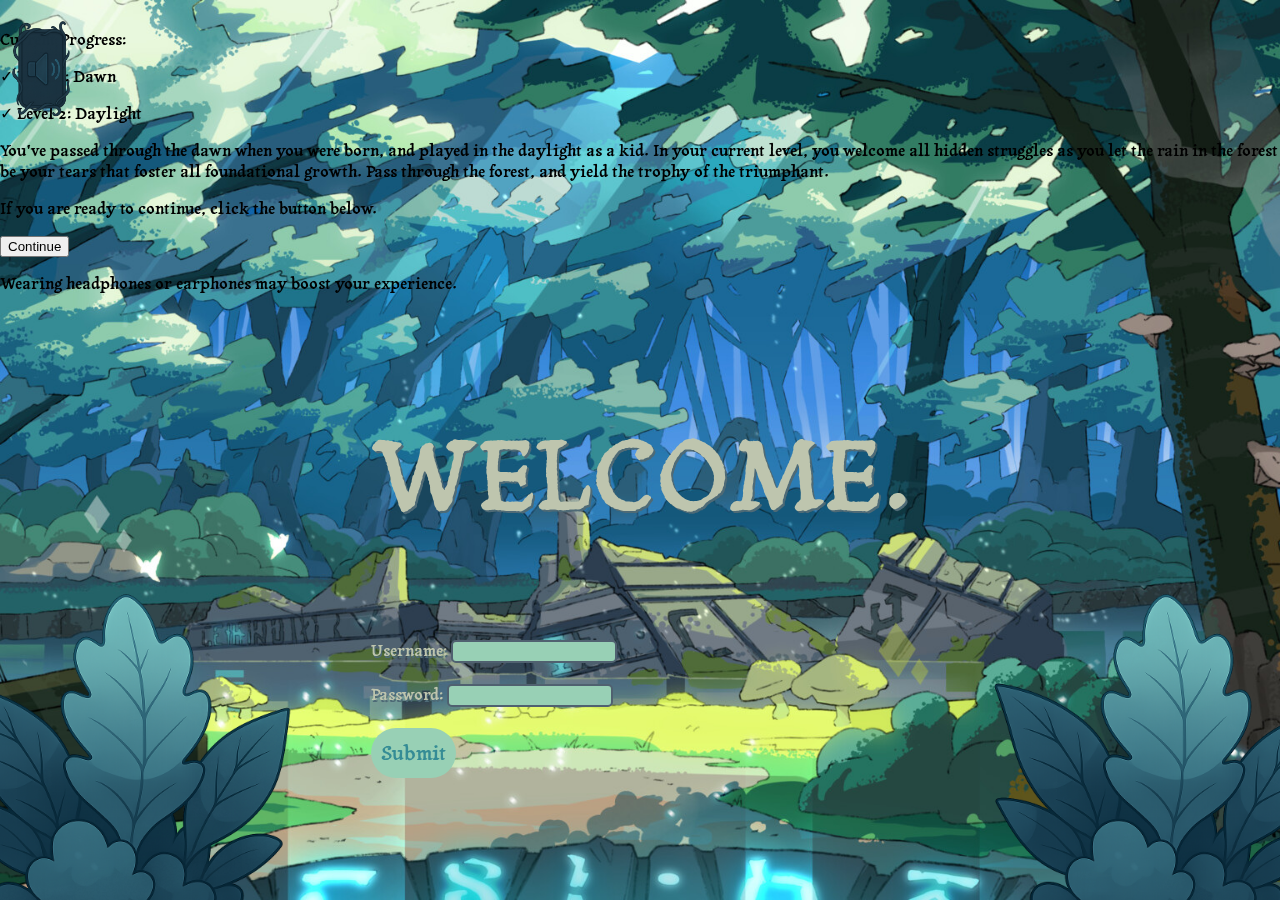
<file: index.html>
<!DOCTYPE html>
<html>
    <head>
        <meta name="viewport" content="width=device-width, initial-scale=1.0, user-scalable=no">
        <link rel="preconnect" href="https://fonts.googleapis.com">
        <link rel="preconnect" href="https://fonts.gstatic.com" crossorigin>
        <link href="https://fonts.googleapis.com/css2?family=Tagesschrift&display=swap" rel="stylesheet">
        <title>Concealing Forest</title>
        <link rel="stylesheet" href="styles.css">
        <link rel="icon" type="image/png" href="Assets/forest_icon.jpg">
    </head>
    <body>
        <div id="start_page" class="start-text">
            Current Progress: 
            <p>&check;  Level 1: Dawn</p>
            <p>&check;  Level 2: Daylight</p>
            <p id="intro_text">
                You've passed through the dawn when you were born, and played in the daylight
                as a kid. In your current level, you welcome all hidden struggles as you
                let the rain in the forest be your tears that foster all foundational growth.
                Pass through the forest, and yield the trophy of the triumphant.
            </p>
            <p id="continue-text">If you are ready to continue, click the button below.</p>
            <button id="start_button">Continue</button>
            <p id="musicInfo">Wearing headphones or earphones may boost your experience.</p>
        </div>

        <div class="scrollable-container" id="login_page">
            <img src="Assets/sound_on.png" id="soundOn">

            <audio id="music_1" autoplay loop>
                <source src="Assets\Waltzing in the Rain.mp3">
            </audio>

            <audio id="click_sfx">
                <source src="Assets/click_sfx.mp3">
            </audio>

            <p id="intro">WELCOME.</p>
            
            <form id="userForm" onsubmit="return formValidation()">
                <label style="color: #bec5ae ; text-shadow: 1px 1.5px #4e6a76;"> Username: <input type="text" id="username"></label><br><br>
                <label style="color: #bec5ae; text-shadow: 1px 1.5px #4e6a76;">Password: <input type="password" id="password"></label>
                <br><br>
                <input type="submit" id="submit">
            </form>

            <p id="userError"></p>
            <p id="passError"></p>
            <p id="hint"></p>

            <img src="Assets/leaves_2.png" class="shrub left">
            <img src="Assets/leaves_2.png" class="shrub right">
        </div>
        
    </body>
    <script src="script.js"></script>
</html>
</file>
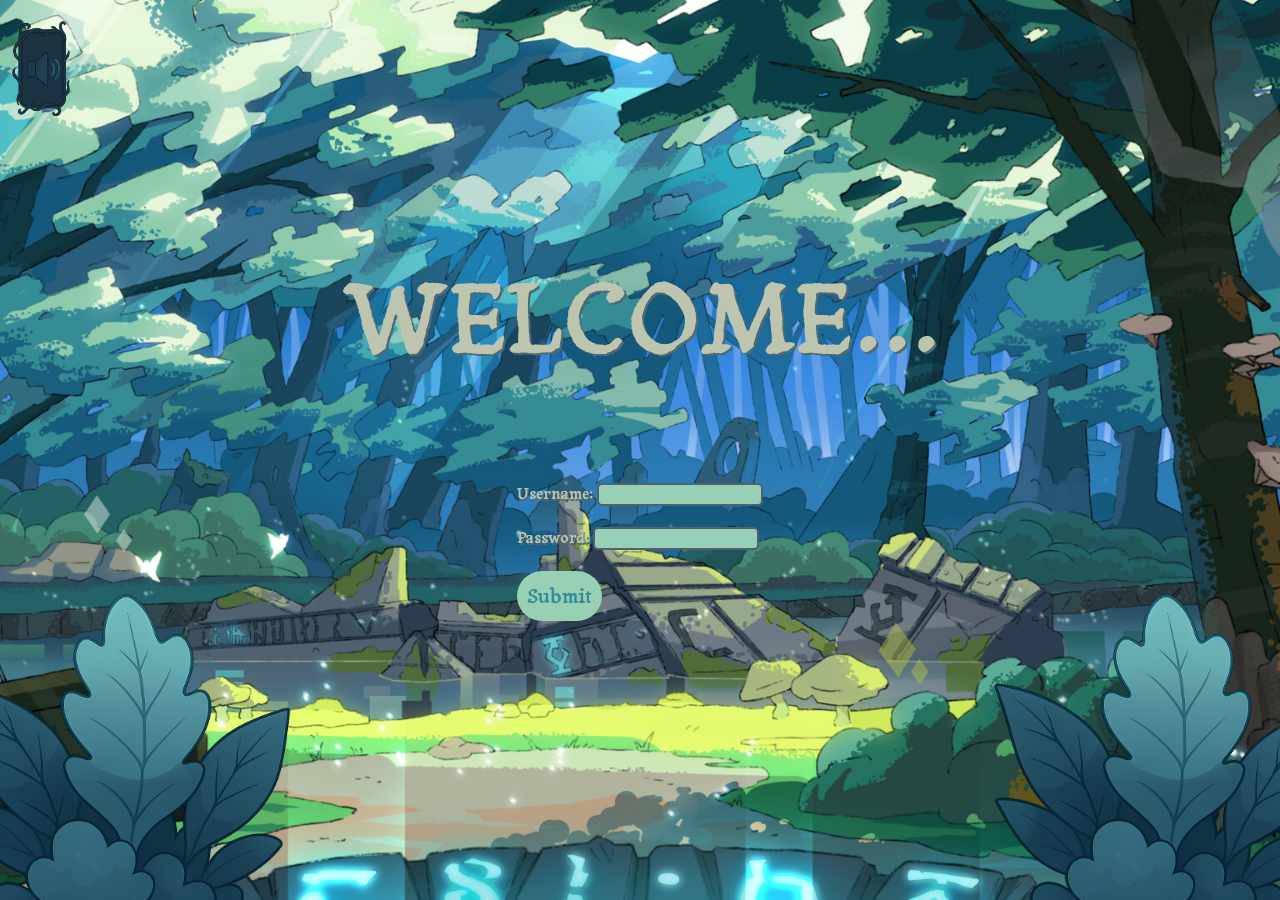
<file: Test1/page_1/index.html>
<!DOCTYPE html>
<html>
    <head>
        <link rel="preconnect" href="https://fonts.googleapis.com">
        <link rel="preconnect" href="https://fonts.gstatic.com" crossorigin>
        <link href="https://fonts.googleapis.com/css2?family=Roboto:ital,wght@0,100..900;1,100..900&display=swap" rel="stylesheet">
       <link rel="preconnect" href="https://fonts.googleapis.com">
        <link rel="preconnect" href="https://fonts.gstatic.com" crossorigin>
        <link href="https://fonts.googleapis.com/css2?family=Tagesschrift&display=swap" rel="stylesheet">
        <title>Login Page</title>
        <link rel="stylesheet" href="styles.css">
    </head>
    <body>
        <img src="Embeds/sound_on.png" id="soundOn">
        <audio id="music_1" autoplay loop>
            <source src="Embeds\Waltzing in the Rain.mp3">
        </audio>
        <p id="intro">WELCOME...</p>
        
        <form id="userForm" onsubmit="return formValidation()">
            <label style="color: #bec5ae ; text-shadow: 1px 1.5px #4e6a76;"> Username: <input type="text" id="username"></label><br><br>
            <label style="color: #bec5ae; text-shadow: 1px 1.5px #4e6a76;">Password: <input type="password" id="password"></label>
            <br><br>
            <input type="submit" id="submit">
            
        </form>

        <p id="userError"></p>
        <p id="passError"></p>
        <p id="hint"></p>

        <img src="Embeds/leaves_2.png" class="shrub left">
        <img src="Embeds/leaves_2.png" class="shrub right">
        
        
    </body>
    <script src="script.js"></script>
</html>
</file>
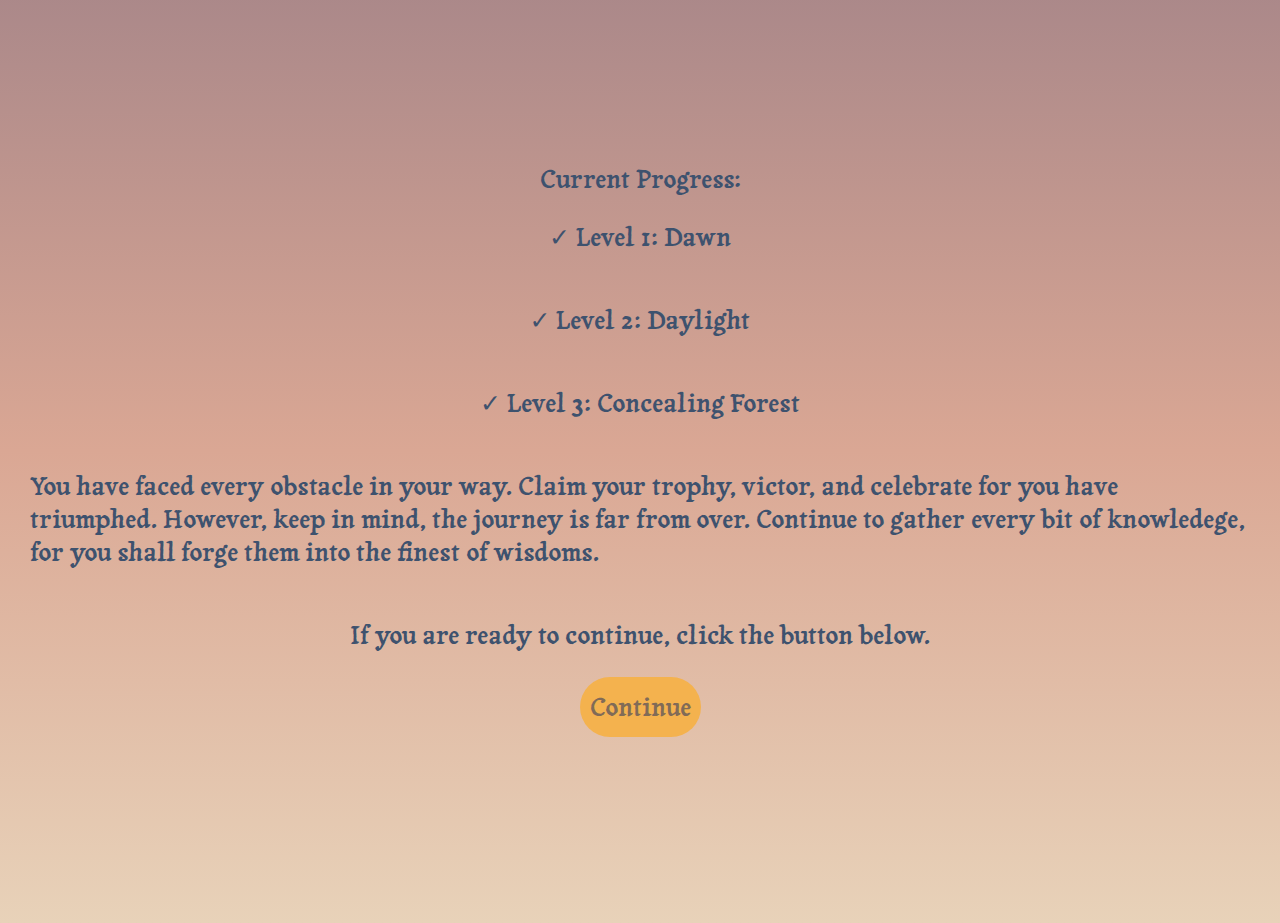
<file: page_2/triumph.html>
<!DOCTYPE html>
<html>
    <head>
         <meta name="viewport" content="width=device-width, initial-scale=1.0, user-scalable=no">
        <link rel="preconnect" href="https://fonts.googleapis.com">
        <link rel="preconnect" href="https://fonts.gstatic.com" crossorigin>
        <link href="https://fonts.googleapis.com/css2?family=Tagesschrift&display=swap" rel="stylesheet">
        <title>Hall of the Triumphant</title>
        <link rel="stylesheet" href="triumph.css">
    </head>
    <body>
        <div id="startPageTriumph" class="startTextTriumph">
            Current Progress: 
            <p>&check;  Level 1: Dawn</p>
            <p>&check;  Level 2: Daylight</p>
            <p>&check;  Level 3: Concealing Forest</p>
            <p id="triumphStart">
                You have faced every obstacle in your way. Claim your trophy, victor,
                and celebrate for you have triumphed. However, keep in mind, the journey
                is far from over. Continue to gather every bit of knowledege,
                for you shall forge them into the finest of wisdoms.
            </p>
            <p id="triumphContinue">If you are ready to continue, click the button below.</p>
            <button id="continue_button">Continue</button>
        </div>

        <div class="mainContent" id="mainContent">
            <img src="Assets_Triumph/sound_on.png" id="soundOn">
            <audio id="music_2" autoplay loop> <source src="Assets_Triumph/Somersault.mp3"> </audio>
            <audio id="click_sfx"> <source src="Assets_Triumph/click_sfx.mp3"> </audio>
            <p id="textIntro">CLAIM THE TROPHY.</p>
            <button id="inside_button">Go Inside</button>
        </div>
    
        <div class="mirror" id="mirror">
            <div class="dialogues" id="dialogues">
                <p id="mirrorDialogue">...</p>
            </div>

            <div class="bottom-section">
                <p id="hint">tniH</p>
                <label id="answerLabel" for="answer">Answer:</label>
                <select id="answer">
                    <option value="yes">Yes</option>
                    <option value="no">No</option>
                </select>
            </div>
        </div>
    </body>
    <script src="triumph.js"></script>
</html>
</file>
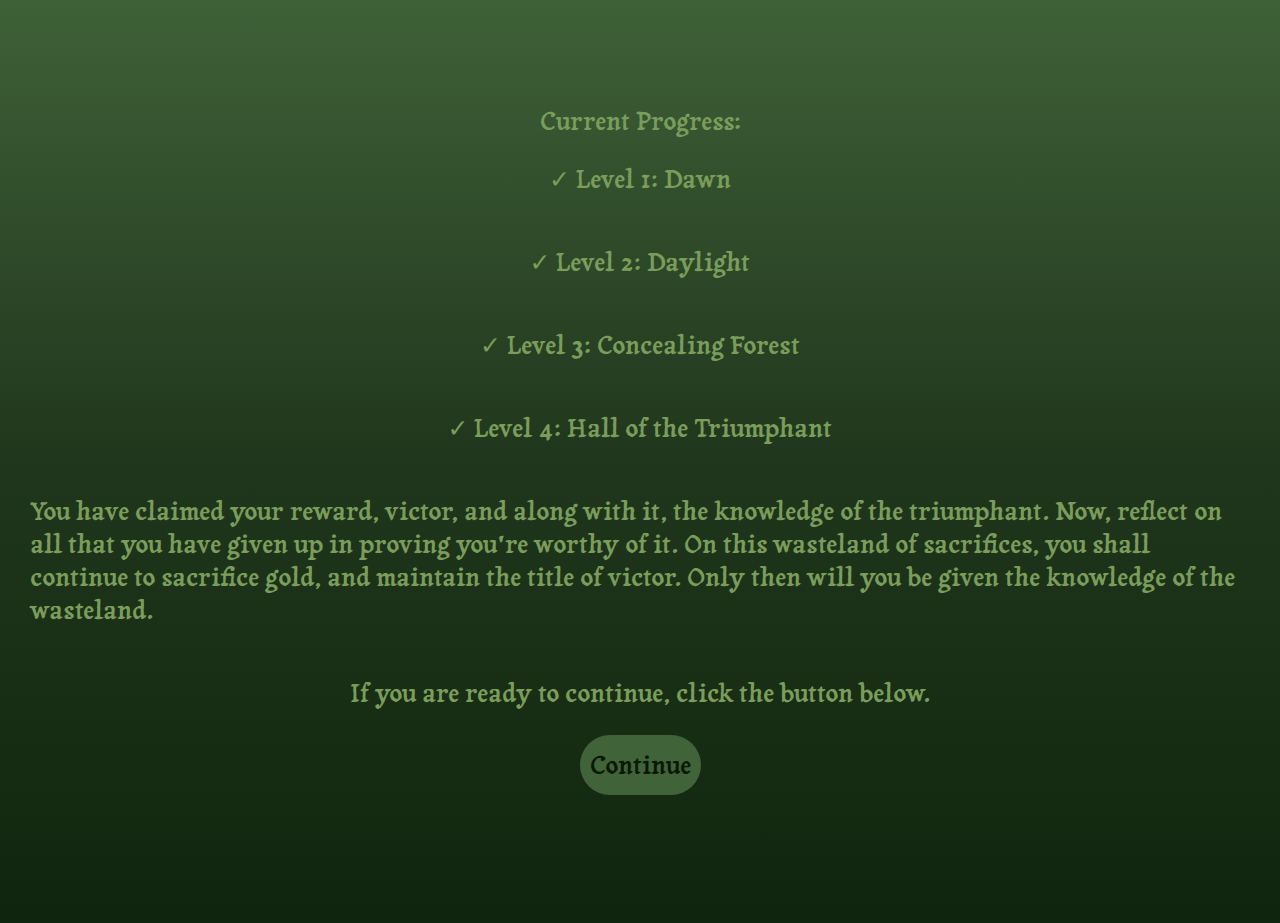
<file: page_3/wasteland.html>
<!DOCTYPE html>
<html>
    <head>
         <meta name="viewport" content="width=device-width, initial-scale=1.0, user-scalable=no">
        <link rel="preconnect" href="https://fonts.googleapis.com">
        <link rel="preconnect" href="https://fonts.gstatic.com" crossorigin>
        <link href="https://fonts.googleapis.com/css2?family=Tagesschrift&display=swap" rel="stylesheet">
        <title>Wasteland of Golden Sacrifices</title>
        <link rel="stylesheet" href="wasteland.css">
    </head>
    <body>
        <div id="startPageWasteland" class="startTextWasteland">
            Current Progress: 
            <p>&check;  Level 1: Dawn</p>
            <p>&check;  Level 2: Daylight</p>
            <p>&check;  Level 3: Concealing Forest</p>  
            <p>&check;  Level 4: Hall of the Triumphant</p>
            <p id="wastelandStart">
                You have claimed your reward, victor, and along with it, the knowledge of the triumphant.
                Now, reflect on all that you have given up in proving you're worthy of it.
                On this wasteland of sacrifices, you shall continue to sacrifice gold, and maintain the title of victor.
                Only then will you be given the knowledge of the wasteland. 
            </p>
            <p id="wastelandContinue">If you are ready to continue, click the button below.</p>
            <button id="continue_button">Continue</button>
        </div>

        <div class="mainContent" id="mainContent">
            <img src="Assets_Wasteland/sound_on.png" id="soundOn">
            <audio id="music" autoplay loop> <source src="Assets_Wasteland/Wasteland_OST.mp3"> </audio>
            <audio id="click_sfx"> <source src="Assets_Wasteland/click_sfx.mp3"> </audio>
            <p id="textIntro">NAVIGATE THE WASTES.</p>
            <button id="inside_button">Proceed</button>
            
        </div>
        
        
        <div class="firstPart" id="firstPart">
            <p id="hint"></p>
            <img id="krill1" src="Assets_Wasteland/krill1.png">
            <div class="firstPartDialogueBox" id="firstPartDialogueBox">
                <p id="firstPartDialogue">...</p>
                <div class="replies-section" style="display:none;">
                    <span id="rep1"></span>
                    <span id="rep2"></span>
                </div>
            </div>
        </div>  

        <div class="secondPart" id="secondPart">
            <p id="hint"></p>
            <img id="krill2" src="Assets_Wasteland/krill1.png">
            <div class="secondPartDialogueBox" id="secondPartDialogueBox">
                <p id="secondPartDialogue">...</p>
                <div class="replies-section2" style="display:none;">
                    <span id="secondrep1"></span>
                    <span id="secondrep2"></span>
                </div>
            </div>
        </div>  
        
        
        
        <div class="blackscreen" id="blackscreen">
            <p id="textBlackscreen"></p>
        </div>

        <div class="wastelandTemple">
            <p id="templeText">YOU HAVE REACHED THE TEMPLE OF THE WASTELAND</p>
            <button id="templeButton">Meditate</button>
        </div>
        <script src="wasteland.js"></script>
    </body>
</html>
</file>
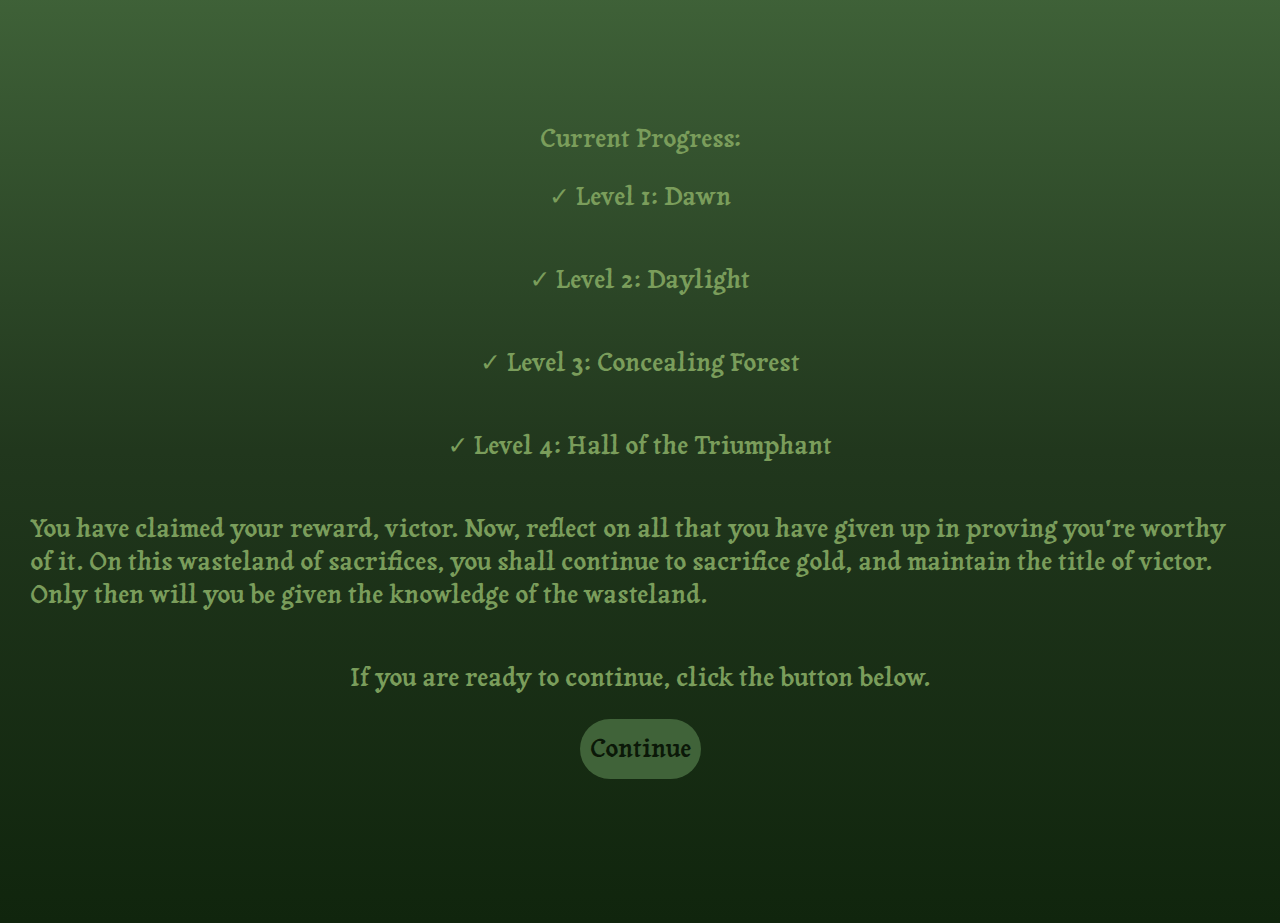
<file: page_2/page_3/wasteland.html>
<!DOCTYPE html>
<html>
    <head>
         <meta name="viewport" content="width=device-width, initial-scale=1.0, user-scalable=no">
        <link rel="preconnect" href="https://fonts.googleapis.com">
        <link rel="preconnect" href="https://fonts.gstatic.com" crossorigin>
        <link href="https://fonts.googleapis.com/css2?family=Tagesschrift&display=swap" rel="stylesheet">
        <title>Wasteland of Golden Sacrifices</title>
        <link rel="stylesheet" href="wasteland.css">
    </head>
    <body>
        <div id="startPageWasteland" class="startTextWasteland">
            Current Progress: 
            <p>&check;  Level 1: Dawn</p>
            <p>&check;  Level 2: Daylight</p>
            <p>&check;  Level 3: Concealing Forest</p>  
            <p>&check;  Level 4: Hall of the Triumphant</p>
            <p id="wastelandStart">
                You have claimed your reward, victor. Now, reflect on all that you have given up in proving you're worthy of it.
                On this wasteland of sacrifices, you shall continue to sacrifice gold, and maintain the title of victor.
                Only then will you be given the knowledge of the wasteland. 
            </p>
            <p id="wastelandContinue">If you are ready to continue, click the button below.</p>
            <button id="continue_button">Continue</button>
        </div>

        <div class="mainContent" id="mainContent">
            <img src="Assets_Wasteland/sound_on.png" id="soundOn">
            <audio id="music" autoplay loop> <source src="Assets_Wasteland/Wasteland_OST.mp3"> </audio>
            <audio id="click_sfx"> <source src="Assets_Wasteland/click_sfx.mp3"> </audio>
            <p id="textIntro">NAVIGATE THE WASTES.</p>
            <button id="inside_button">Proceed</button>
            
        </div>
        
        
        <div class="firstPart" id="firstPart">
            <p id="hint"></p>
            <img id="krill1" src="Assets_Wasteland/krill1.png">
            <div class="firstPartDialogueBox" id="firstPartDialogueBox">
                <p id="firstPartDialogue">...</p>
                <div class="replies-section" style="display:none;">
                    <span id="rep1"></span>
                    <span id="rep2"></span>
                </div>
            </div>
        </div>  

        <div class="secondPart" id="secondPart">
            <p id="hint"></p>
            <img id="krill2" src="Assets_Wasteland/krill1.png">
            <div class="secondPartDialogueBox" id="secondPartDialogueBox">
                <p id="secondPartDialogue">...</p>
                <div class="replies-section2" style="display:none;">
                    <span id="secondrep1"></span>
                    <span id="secondrep2"></span>
                </div>
            </div>
        </div>  
        
        
        
        <div class="blackscreen" id="blackscreen">
            <p id="textBlackscreen"></p>
        </div>
        <script src="wasteland.js"></script>
    </body>
    
</html>
</file>
<file: styles.css>
html, body {
    margin: 0;
    padding: 0;
}
body {
    animation:  float 3s ease-in-out infinite;
    font-family: "Tagesschrift", system-ui;
    overflow: hidden;
    display: flex;
    min-height: 100vh;
    flex-direction: column;
    justify-content: center;
    align-items: center;
    background-image: url("Embeds/magic_forest2.jpg");
    background-size: cover;
    background-position: center;;
}


#intro {
    font-size: 100px;
    text-shadow: 2px 2px #4e6a76;
    color: #bec5ae;
}

#userError {
    opacity: 0;
    display: block;
    transition: opacity 0.3s ease;
    color: rgb(136, 36, 36);
    padding: 3px;
    border: solid 2px #506170;
    border-radius: 5px 5px;
    background-color: #358b95
}

#passError {
    opacity: 0;
    display: block;
    transition: opacity 0.3s ease;
    color:rgb(136, 36, 36);
    padding: 3px;
    border: solid 2px #506170;
    border-radius: 5px 5px;
    background-color:#358b95;
}

#hint {
    opacity: 0;
    display: block;
    transition: opacity 0.2s ease;
    color: rgb(136, 36, 36);
    padding: 3px;
    border: solid 2px #506170;
    border-radius: 5px 5px;
    background-color:#358b95;
}

#submit {
    font-family: "Tagesschrift", system-ui;
    transition: 300ms ease;
    color: #358c95;
    height: 50px;
    font-size: 20px;
    text-align: center;
    padding: 10px 10px;
    border-radius: 40px 40px;
    border: none;
    background-color: #98d0b5;

}

#submit:hover, #username:hover, #password:hover{
    background-color: #2e777f;
    transition: 300ms ease;
}

#submit:hover{
    color: #98d0b5;
    scale: 1.3;
}

 #username, #password {
    font-family: "Tagesschrift", system-ui;
    color: #4e6a76;
    background-color: #98d0b5;
    /* border: none; */
    border: solid 2px #506170;
    border-radius: 5px 5px;
}

.shrub {
    
    position: fixed;
    width: auto;
    height:400px;
    z-index: -1;
}

.left {
    animation:  leavesLeft 6s ease-in-out infinite;
    bottom: -70px;
    left: -80px;
}

.right {
    animation:  leavesRight 6s ease-in-out infinite;
    bottom: -70px;
    right: -80px;
    
}

#soundOn{
    transition: 300ms ease;
    width: auto;
    height: 100px;
    position: fixed;
    top: 20px;
    left: 10px;
}



#soundOn:hover{
    transition: 300ms ease;
    filter: brightness(150%);
    scale: 1.2;
}

@keyframes float {
    0%, 100%{
        transform: translateY(0);
    }
    50%{
        transform: translateY(-4px);
    }
}


@keyframes leavesLeft {
    0%, 100% {
        transform: rotate(30deg);
    } 50%{
        transform: rotate(25deg);
    }
}

@keyframes leavesRight {
    0%, 100% {
        transform: scaleX(-1) rotate(30deg);
        
    } 50%{
        transform: scaleX(-1) rotate(25deg);
    }
}

@media (max-width: 767px) {
    #intro {
        font-size: 100px;
    }
    .shrub {
        width: auto;
        height: 250px;
    }
    /* #username, #password, #submit, #userError, #passError, #hint {
        s;
    } */
}
</file>
<file: Test1/page_1/styles.css>
html, body {
    margin: 0;
    padding: 0;
}
body {
    animation:  float 3s ease-in-out infinite;
    font-family: "Tagesschrift", system-ui;
    overflow: hidden;
    display: flex;
    min-height: 100vh;
    flex-direction: column;
    justify-content: center;
    align-items: center;
    background-image: url("Embeds/magic_forest2.jpg");
    background-size: cover;
    background-position: center;;
}


#intro {
    font-size: 100px;
    text-shadow: 2px 2px #4e6a76;
    color: #bec5ae;
}

#userError {
    opacity: 0;
    display: block;
    transition: opacity 0.3s ease;
    color: rgb(136, 36, 36);
    padding: 3px;
    border: solid 2px #506170;
    border-radius: 5px 5px;
    background-color: #358b95
}

#passError {
    opacity: 0;
    display: block;
    transition: opacity 0.3s ease;
    color:rgb(136, 36, 36);
    padding: 3px;
    border: solid 2px #506170;
    border-radius: 5px 5px;
    background-color:#358b95;
}

#hint {
    opacity: 0;
    display: block;
    transition: opacity 0.2s ease;
    color: rgb(136, 36, 36);
    padding: 3px;
    border: solid 2px #506170;
    border-radius: 5px 5px;
    background-color:#358b95;
}

#submit {
    font-family: "Tagesschrift", system-ui;
    transition: 300ms ease;
    color: #358c95;
    height: 50px;
    font-size: 20px;
    text-align: center;
    padding: 10px 10px;
    border-radius: 40px 40px;
    border: none;
    background-color: #98d0b5;

}

#submit:hover, #username:hover, #password:hover{
    background-color: #2e777f;
    transition: 300ms ease;
}

#submit:hover{
    color: #98d0b5;
    scale: 1.3;
}

 #username, #password {
    font-family: "Tagesschrift", system-ui;
    color: #4e6a76;
    background-color: #98d0b5;
    /* border: none; */
    border: solid 2px #506170;
    border-radius: 5px 5px;
}

.shrub {
    
    position: fixed;
    width: auto;
    height:400px;
    z-index: -1;
}

.left {
    animation:  leavesLeft 6s ease-in-out infinite;
    bottom: -70px;
    left: -80px;
}

.right {
    animation:  leavesRight 6s ease-in-out infinite;
    bottom: -70px;
    right: -80px;
    
}

#soundOn{
    transition: 300ms ease;
    width: auto;
    height: 100px;
    position: fixed;
    top: 20px;
    left: 10px;
}



#soundOn:hover{
    transition: 300ms ease;
    filter: brightness(150%);
    scale: 1.2;
}

@keyframes float {
    0%, 100%{
        transform: translateY(0);
    }
    50%{
        transform: translateY(-4px);
    }
}


@keyframes leavesLeft {
    0%, 100% {
        transform: rotate(30deg);
    } 50%{
        transform: rotate(25deg);
    }
}

@keyframes leavesRight {
    0%, 100% {
        transform: scaleX(-1) rotate(30deg);
        
    } 50%{
        transform: scaleX(-1) rotate(25deg);
    }
}

@media (max-width: 767px) {
    #intro {
        font-size: 70px;
    }
    .shrub {
        width: auto;
        height: 250px;
    }
}
</file>
<file: page_2/triumph.css>
html, body {
    padding: 0;
    margin: 0;
}

body {
    animation:  float 3s ease-in-out infinite;  
    font-family: "Tagesschrift", system-ui;
    overflow: hidden;
    display: flex;
    min-height: 100dvh;
    max-width: 100dvw;
    max-height: 100vh;
    flex-direction: column;
    justify-content: center;
    align-items: center;
    background-image: url("Assets_Triumph/background_triumph.png");
    background-size: cover;
    background-position: center; 
    overflow-y: hidden;
    overflow-x: hidden;
}


/*Sound Controls*/
#soundOn{
    transition: 300ms ease;
    filter: 
        hue-rotate(210deg) 
        saturate(0.4) 
        brightness(0.8) 
        contrast(1.1) 
        sepia(0.9);
    width: auto;
    height: 100px;
    position: fixed;
    top: 20px;
    left: 10px;
    scale: 0.9
}



#soundOn:hover{
    transition: 300ms ease;
     filter: 
        hue-rotate(210deg) 
        saturate(0.8) 
        brightness(1.2) 
        contrast(1.1) 
        sepia(0.9);
    scale: 1.1;
}


/*Start Page*/
.startTextTriumph {
    position: absolute;
    display: flex;
    min-height: 105%;
    min-width: 100dvw;
    flex-direction: column;
    justify-content: center;
    align-items: center;
    background-image: linear-gradient(to bottom, #A98789,#DAA794, #E8D2B9);
    background-size: cover;
    transition: opacity 2s ease;
    width: 100%;
    font-size: clamp(18px, 3.5vw, 25px);
    color: #3E526E;
    overflow: hidden;
}


#triumphStart, #triumphContinue {
    padding-right: 30px;
    padding-left: 30px;
}

#continue_button, #inside_button {
    font-family: "Tagesschrift", system-ui;
    transition: 300ms ease;
    color: #816b57;
    height: 60px;
    font-size: clamp(18px, 4vw, 25px);
    text-align: center;
    padding: 10px 10px;
    border-radius: 45px 45px;
    border: none;
    background-color:  #f4b24e;
}

#continue_button:hover, #inside_button:hover{
    background-color: #bb9c86;
    color: #F4B24E;;
    scale: 1.3;
}

/*Main Page*/
.mainContent {
    transition: 300ms ease;
    display: flex;
    color: #F3B77B;
    text-shadow: 1px 1.5px #415C83;
    flex-direction: column;
    justify-content: center;
    align-items: center;
    overflow-y: auto; 
    max-height: 100dvh; 
    width: 100%;
    padding: 20px; 
    overflow: hidden;
    display: none;
}

 #textIntro {
    font-size: clamp(28px, 6vw, 50px);
}

#goinside {
    font-size: clamp(18px, 4vw, 25px);
}


/*Inside Temple*/

.mirror {
    animation: grow .1s linear;
    display: flex;
    flex-direction: column;
    justify-content: flex-start;
    align-items: center;

    color: #F3B77B;
    text-shadow: 1px 1.5px #415C83;
    height: calc((70dvw * 2) / 3); 
    width: 70dvw;

    background-image: url(Assets_Triumph/trophy.png);
    background-position: center;
    background-size: cover;

    border: solid;
    border-color: rgba(244, 178, 78, 0.2);
    border-width: 10px;
    border-radius: 15px;

    z-index: 1;
    display: none;
}

.dialogues {
    margin-top: 20px;
    border-radius: 15px;
    background-color: rgba(255, 255, 255, 0.15); 
    backdrop-filter: blur(5px);
    width: 50dvw;
    height: 120px;
    font-size: clamp(14px, 3.5vw, 17px);
}

#mirrorDialogue {
    transition: opacity .5s linear;
    padding-right: 20px;
    padding-left: 20px;
}

.bottom-section {
    display: flex;
    flex-direction: column;
    align-items: center;
    margin-top: auto;
    margin-bottom: 20px;
}

#hint {
    transition: 300ms ease;
    background-color: rgba(255, 255, 255, 0.15); 
    backdrop-filter: blur(5px);
    border: none; 
    padding: 10px 10px;
    border-radius: 45px 45px;
    font-size: clamp(14px, 3.5vw, 17px);
}

#answerOne {
    font-family: "Tagesschrift", system-ui;
    background-color: rgba(255, 255, 255, 0.15); 
    border: none; 
    border-radius: 5px;
    padding: 5px; 
    backdrop-filter: blur(5px); 
    height: 25px;
    width: 75px;
    font-size: clamp(14px, 4vw, 27px);
    color: #F3B77B;
    text-shadow: 1px 1.5px #415C83;
}

#answerOne:hover {
    scale: 1.05;
}

#hint:hover, #answer:hover {
    scale: 1.2;
}


#answer {
    font-family: "Tagesschrift", system-ui;
    background-color: rgba(255, 255, 255, 0.15); 
    backdrop-filter: blur(5px);
    border: none; 
    border-radius: 5px;
    padding: 5px; 
    font-size: clamp(14px, 3.5vw, 17px);
    color: #F3B77B;
    text-shadow: 1px 1.5px #415C83;
}

#mirrorDialogue.fade-out {
  opacity: 0;
}

#mirrorDialogue.fade-in {
  opacity: 1;
}




/*Animations and Media*/
@keyframes float {
    0%, 100%{
        transform: translateY(0);
    }
    50%{
        transform: translateY(-4px);
    }
}

@keyframes grow {
    0% {
        transform: scale(0);
    }
    100% {
        transform: scale(1);
    }
}


@media (max-width: 767px) {
    #soundOn{
        height: 75px;
    }

    .mirror {
        height: calc((70vw * 3) / 2); 
        width: 70dvw;
    }

    .dialogues {
        height: auto;
    }
}
</file>
<file: page_3/wasteland.css>
html, body {
    padding: 0;
    margin: 0;
}

body {
    animation:  float 3s ease-in-out infinite;  
    font-family: "Tagesschrift", system-ui;
    overflow: hidden;
    display: flex;
    min-height: 100dvh;
    max-width: 100dvw;
    max-height: 100vh;
    flex-direction: column;
    justify-content: center;
    align-items: center;
    background-image: url("Assets_Wasteland/wasteland_background.png");
    background-size: cover;
    background-position: center; 
    overflow-y: hidden;
    overflow-x: hidden;
}


/*Sound Controls*/
#soundOn{
    transition: 300ms ease;
    filter: brightness(.6);
    width: auto;
    height: 100px;
    position: fixed;
    top: 20px;
    left: 10px;
    scale: 0.9
}



#soundOn:hover{
    transition: 300ms ease;
     filter: brightness(1);
    scale: 1.1;
}


/*Start Page*/
.startTextWasteland {
    position: absolute;
    display: flex;
    min-height: 105%;
    min-width: 100dvw;
    flex-direction: column;
    justify-content: center;
    align-items: center;
    background-image: linear-gradient(to bottom, #406339,#21371D, #10250d);
    background-size: cover;
    transition: opacity 2s ease;
    width: 100%;
    font-size: clamp(18px, 3.5vw, 25px);
    color: #7A9D5B;
    overflow: hidden;
}


#wastelandStart, #wastelandContinue {
    padding-right: 30px;
    padding-left: 30px;
}

#continue_button, #inside_button {
    font-family: "Tagesschrift", system-ui;
    transition: 300ms ease;
    color: #0B1808;
    height: 60px;
    font-size: clamp(18px, 4vw, 25px);
    text-align: center;
    padding: 10px 10px;
    border-radius: 45px 45px;
    border: none;
    background-color:  #406339;
}

#continue_button:hover, #inside_button:hover, #submit_button:hover {
    background-color: #0B1808;
    color: #406339;
    scale: 1.3;
}

/*Main Page*/
.mainContent {
    transition: 300ms ease;
    display: flex;
    color: #7A9D5B;
    text-shadow: 1px 1.5px #21371D;
    flex-direction: column;
    justify-content: center;
    align-items: center;
    overflow-y: auto; 
    max-height: 100dvh; 
    width: 100%;
    padding: 20px; 
    overflow: hidden;
    display: none;
}

 #textIntro {
    font-size: clamp(28px, 6vw, 50px);
}

#goinside {
    font-size: clamp(18px, 4vw, 25px);
}


/*Inside Temple*/

.firstPart {
    animation: grow .1s linear;
    display: flex;
    position: relative;
    flex-direction: column;
    justify-content: flex-start;
    align-items: center;

    color: #7A9D5B;
    text-shadow: 1px 1.5px #21371D;
    height: calc((70dvw * 2) / 3); 
    width: 70dvw;

    background-image: url(Assets_Wasteland/bg1.JPG);
    background-position: center;
    background-size: cover;

    border: solid;
    border-color: rgba(79, 111, 42, 0.2);
    border-width: 10px;
    border-radius: 15px;

    z-index: 1;
    display: none;
}

.firstPartDialogueBox {
    display: flex;
    flex-direction: column;
    align-items: center;
    position: absolute;
    bottom: 15px;
    

    border-radius: 15px;
    background-color: rgba(255, 255, 255, 0.15); 
    backdrop-filter: blur(5px);
    width: 65dvw;
    height: 120px;
    font-size: clamp(14px, 3.5vw, 17px);
}

#firstPartDialogue {
    padding-right: 10px;
    padding-left: 10px;
}

#krill1, #krill2 {
    animation: float 6s ease-in-out infinite;
    height: min(30vw, 30vh);
    max-height: 50vh;
    position: absolute;
    top: 15vh;
    transform: translateX(-50%);
    z-index: -1;
}

.replies-section {
    display: flex;
    flex-direction: row;
    align-items: center;
    justify-content: center;
    gap: 20px;
    margin-top: 10px;
    margin-bottom: 0; /* changed from 20px to 0 */
    width: 100%;
    /* Ensure it fits inside the dialogue box */
    position: static;
}

.replies-section span {
    transition: 300ms ease;
    background-color: rgba(255, 255, 255, 0.15); 
    backdrop-filter: blur(5px);
    border: none; 
    padding: 10px 24px;
    border-radius: 45px;
    color: #7A9D5B;
    text-shadow: 1px 1.5px #21371D; 
    font-size: clamp(14px, 3.5vw, 17px);
    cursor: pointer;
    user-select: none;
    margin: 0;
}

#rep1, #rep2 {
    transition: 300ms ease;
    background-color: rgba(255, 255, 255, 0.15); 
    backdrop-filter: blur(5px);
    border: none; 
    padding: 10px 10px;
    border-radius: 45px 45px;
    color: #7A9D5B;
    text-shadow: 1px 1.5px #21371D; 
    font-size: clamp(14px, 3.5vw, 17px);
}

#rep1:hover, #rep2:hover {
    background-color: rgba(255, 255, 255, 0.25); 
    backdrop-filter: blur(5px);
    scale: 1.2;
}

#answer:hover {
    scale: 1.2;
}


#answer {
    font-family: "Tagesschrift", system-ui;
    background-color: rgba(255, 255, 255, 0.15); 
    backdrop-filter: blur(5px);
    border: none; 
    border-radius: 5px;
    padding: 5px; 
    font-size: clamp(14px, 3.5vw, 17px);
    color: #F3B77B;
    text-shadow: 1px 1.5px #415C83;
}

 #hint {
    transition: 300ms ease;
    background-color: rgba(255, 255, 255, 0.15); 
    backdrop-filter: blur(5px);
    border: none; 
    padding: 10px 10px;
    border-radius: 15px 15px 15px 15px;
    font-size: clamp(14px, 3.5vw, 17px);
    width: 60dvw;
    opacity: 0;
    display: block;
    transition: opacity 0.3s ease;
    display: none;
    color: #7A9D5B;
    text-shadow: 1px 1.5px #21371D; 
}

.blackscreen {
    display: none;
    position: fixed;
    top: 0;
    left: 0;
    width: 100vw;
    height: 100vh;
    background: black;
    z-index: 9999;
    animation: grow .1s linear;
    justify-content: center;
    align-items: center;
    flex-direction: column;
}

#textBlackscreen {
    font-family: "Tagesschrift", system-ui;
    font-size: clamp(14px, 3.5vw, 17px); /* smaller font size */
    color: #7A9D5B;
    text-shadow: 1px 1.5px #21371D; 
    text-align: center;
    margin: 0 auto;
    width: 80vw;
    position: absolute;
    top: 50%;
    left: 50%;
    transform: translate(-50%, -50%);
}

/* Second part styles (same as .firstPart, dynamic) */
.secondPart {
    animation: grow .1s linear;
    display: flex;
    position: relative;
    flex-direction: column;
    justify-content: flex-start;
    align-items: center;

    color: #7A9D5B;
    text-shadow: 1px 1.5px #21371D;
    height: calc((70dvw * 2) / 3); 
    width: 70dvw;
    
    background-image: url(Assets_Wasteland/bg2.JPG);
    background-position: center;
    background-size: cover;
    
    border: solid;
    border-color: rgba(79, 111, 42, 0.2);
    border-width: 10px;
    border-radius: 15px;
    
    z-index: 1;
    display: none;
}

.secondPartDialogueBox {
    display: flex;
    flex-direction: column;
    align-items: center;
    position: absolute;
    bottom: 15px;
    border-radius: 15px;
    background-color: rgba(255, 255, 255, 0.15); 
    backdrop-filter: blur(5px);
    width: 65dvw;
    height: 120px;
    font-size: clamp(14px, 3.5vw, 17px);
}

.replies-section2 {
    display: flex;
    flex-direction: row;
    align-items: center;
    justify-content: center;
    gap: 20px;
    margin-top: 10px;
    margin-bottom: 0;
    width: 100%;
    position: static;
}

.replies-section2 span {
    transition: 300ms ease;
    background-color: rgba(255, 255, 255, 0.15); 
    backdrop-filter: blur(5px);
    border: none; 
    padding: 10px 24px;
    border-radius: 45px;
    color: #7A9D5B;
    text-shadow: 1px 1.5px #21371D; 
    font-size: clamp(14px, 3.5vw, 17px);
    cursor: pointer;
    user-select: none;
    margin: 0;
}

#secondrep1, #secondrep2 {
    transition: 300ms ease;
    background-color: rgba(255, 255, 255, 0.15); 
    backdrop-filter: blur(5px);
    border: none; 
    padding: 10px 10px;
    border-radius: 45px 45px;
    color: #7A9D5B;
    text-shadow: 1px 1.5px #21371D; 
    font-size: clamp(14px, 3.5vw, 17px);
}

#secondrep1:hover, #secondrep2:hover {
    background-color: rgba(255, 255, 255, 0.25); 
    backdrop-filter: blur(5px);
    scale: 1.2;
}


/*Animations and Media*/
@keyframes float {
    0%, 100%{
        transform: translateY(0);
    }
    50%{
        transform: translateY(-4px);
    }
}



@keyframes grow {
    0% {
        transform: scale(0);
    }
    100% {
        transform: scale(1);
    }
}


@media (max-width: 767px) {
    #soundOn{
        height: 75px;
    }

    .firstPart,
    .secondPart {
        height: calc((70vw * 3) / 2); 
        width: 70dvw;
    }

    #krill1, #krill2 {
        height: min(60vw, 35vh);
        max-width: 90vw;
        max-height: 35vh;
        top: 5vh;
    }

    .dialogueBox {
        height: auto;
    }

    #submit_button {
        padding-top: 8px;
        height: 35px;
    }
}

.wastelandTemple {
    transition: 300ms ease;
    display: flex;
    color: #7A9D5B;
    text-shadow: 1px 1.5px #21371D;
    flex-direction: column;
    justify-content: center;
    align-items: center;
    overflow-y: auto; 
    max-height: 100dvh; 
    width: 100%;
    padding: 20px; 
    overflow: hidden;
    display: none;
}


#templeText {
    padding-right: 15px;
    padding-left: 15px;
    text-align: center;
    font-size: clamp(28px, 6vw, 50px);
}

#templeButton {
    font-family: "Tagesschrift", system-ui;
    transition: 300ms ease;
    color: #0B1808;
    font-size: clamp(18px, 4vw, 25px);
    text-align: center;
    padding: 10px 30px;
    border-radius: 45px;
    border: none;
    background-color: #406339;
    margin-top: 18px;
    cursor: pointer;
}
#templeButton:hover {
    background-color: #0B1808;
    color: #406339;
    scale: 1.2;
}

#knowledge {
    font-family: "Tagesschrift", system-ui;
    background-color: rgba(255, 255, 255, 0.15);
    border: none;
    border-radius: 15px;
    padding: 10px 10px;
    backdrop-filter: blur(5px);
    font-size: clamp(14px, 3.5vw, 17px);
    color: #7A9D5B;
    text-shadow: 1px 1.5px #21371D;
    width: 60dvw;
    margin-top: 18px;
    outline: none;
    transition: 300ms ease;
}
#knowledge:hover, #knowledge:focus {
    background-color: rgba(255,255,255,0.25);
    scale: 1.05;
}

#submit_knowledge {
    font-family: "Tagesschrift", system-ui;
    transition: 300ms ease;
    color: #0B1808;
    font-size: clamp(18px, 4vw, 25px);
    text-align: center;
    padding: 10px 30px;
    border-radius: 45px;
    border: none;
    background-color: #406339;
    margin: 24px auto 0 auto;
    cursor: pointer;
    display: block;
    z-index: 1;
    position: relative;
}
#submit_knowledge:hover {
    background-color: #0B1808;
    color: #406339;
    scale: 1.2;
}

#hint {
    transition: 300ms ease;
    background-color: rgba(255, 255, 255, 0.15); 
    backdrop-filter: blur(5px);
    border: none; 
    padding: 10px 10px;
    border-radius: 15px 15px 15px 15px;
    font-size: clamp(14px, 3.5vw, 17px);
    width: 60dvw;
    opacity: 0;
    display: block !important;
    z-index: 1;
    position: relative;
    text-align: center;
    margin: 18px auto 0 auto;
    color: #7A9D5B;
    text-shadow: 1px 1.5px #21371D; 
}
</file>
<file: page_2/page_3/wasteland.css>
html, body {
    padding: 0;
    margin: 0;
}

body {
    animation:  float 3s ease-in-out infinite;  
    font-family: "Tagesschrift", system-ui;
    overflow: hidden;
    display: flex;
    min-height: 100dvh;
    max-width: 100dvw;
    max-height: 100vh;
    flex-direction: column;
    justify-content: center;
    align-items: center;
    background-image: url("Assets_Wasteland/wasteland_background.png");
    background-size: cover;
    background-position: center; 
    overflow-y: hidden;
    overflow-x: hidden;
}


/*Sound Controls*/
#soundOn{
    transition: 300ms ease;
    filter: brightness(.6);
    width: auto;
    height: 100px;
    position: fixed;
    top: 20px;
    left: 10px;
    scale: 0.9
}



#soundOn:hover{
    transition: 300ms ease;
     filter: brightness(1);
    scale: 1.1;
}


/*Start Page*/
.startTextWasteland {
    position: absolute;
    display: flex;
    min-height: 105%;
    min-width: 100dvw;
    flex-direction: column;
    justify-content: center;
    align-items: center;
    background-image: linear-gradient(to bottom, #406339,#21371D, #10250d);
    background-size: cover;
    transition: opacity 2s ease;
    width: 100%;
    font-size: clamp(18px, 3.5vw, 25px);
    color: #7A9D5B;
    overflow: hidden;
}


#wastelandStart, #wastelandContinue {
    padding-right: 30px;
    padding-left: 30px;
}

#continue_button, #inside_button {
    font-family: "Tagesschrift", system-ui;
    transition: 300ms ease;
    color: #0B1808;
    height: 60px;
    font-size: clamp(18px, 4vw, 25px);
    text-align: center;
    padding: 10px 10px;
    border-radius: 45px 45px;
    border: none;
    background-color:  #406339;
}

#continue_button:hover, #inside_button:hover, #submit_button:hover {
    background-color: #0B1808;
    color: #406339;
    scale: 1.3;
}

/*Main Page*/
.mainContent {
    transition: 300ms ease;
    display: flex;
    color: #7A9D5B;
    text-shadow: 1px 1.5px #21371D;
    flex-direction: column;
    justify-content: center;
    align-items: center;
    overflow-y: auto; 
    max-height: 100dvh; 
    width: 100%;
    padding: 20px; 
    overflow: hidden;
    display: none;
}

 #textIntro {
    font-size: clamp(28px, 6vw, 50px);
}

#goinside {
    font-size: clamp(18px, 4vw, 25px);
}


/*Inside Temple*/

.firstPart {
    animation: grow .1s linear;
    display: flex;
    position: relative;
    flex-direction: column;
    justify-content: flex-start;
    align-items: center;

    color: #7A9D5B;
    text-shadow: 1px 1.5px #21371D;
    height: calc((70dvw * 2) / 3); 
    width: 70dvw;

    background-image: url(Assets_Wasteland/bg1.JPG);
    background-position: center;
    background-size: cover;

    border: solid;
    border-color: rgba(79, 111, 42, 0.2);
    border-width: 10px;
    border-radius: 15px;

    z-index: 1;
    display: none;
}

.firstPartDialogueBox {
    display: flex;
    flex-direction: column;
    align-items: center;
    position: absolute;
    bottom: 15px;
    

    border-radius: 15px;
    background-color: rgba(255, 255, 255, 0.15); 
    backdrop-filter: blur(5px);
    width: 65dvw;
    height: 120px;
    font-size: clamp(14px, 3.5vw, 17px);
}

#firstPartDialogue {
    padding-right: 10px;
    padding-left: 10px;
}

#krill1, #krill2 {
    animation: float 6s ease-in-out infinite;
    height: min(30vw, 30vh);
    max-height: 50vh;
    position: absolute;
    top: 15vh;
    transform: translateX(-50%);
    z-index: -1;
}

.replies-section {
    display: flex;
    flex-direction: row;
    align-items: center;
    justify-content: center;
    gap: 20px;
    margin-top: 10px;
    margin-bottom: 0; /* changed from 20px to 0 */
    width: 100%;
    /* Ensure it fits inside the dialogue box */
    position: static;
}

.replies-section span {
    transition: 300ms ease;
    background-color: rgba(255, 255, 255, 0.15); 
    backdrop-filter: blur(5px);
    border: none; 
    padding: 10px 24px;
    border-radius: 45px;
    color: #7A9D5B;
    text-shadow: 1px 1.5px #21371D; 
    font-size: clamp(14px, 3.5vw, 17px);
    cursor: pointer;
    user-select: none;
    margin: 0;
}

#rep1, #rep2 {
    transition: 300ms ease;
    background-color: rgba(255, 255, 255, 0.15); 
    backdrop-filter: blur(5px);
    border: none; 
    padding: 10px 10px;
    border-radius: 45px 45px;
    color: #7A9D5B;
    text-shadow: 1px 1.5px #21371D; 
    font-size: clamp(14px, 3.5vw, 17px);
}

#rep1:hover, #rep2:hover {
    background-color: rgba(255, 255, 255, 0.25); 
    backdrop-filter: blur(5px);
    scale: 1.2;
}

#answer:hover {
    scale: 1.2;
}


#answer {
    font-family: "Tagesschrift", system-ui;
    background-color: rgba(255, 255, 255, 0.15); 
    backdrop-filter: blur(5px);
    border: none; 
    border-radius: 5px;
    padding: 5px; 
    font-size: clamp(14px, 3.5vw, 17px);
    color: #F3B77B;
    text-shadow: 1px 1.5px #415C83;
}

 #hint {
    transition: 300ms ease;
    background-color: rgba(255, 255, 255, 0.15); 
    backdrop-filter: blur(5px);
    border: none; 
    padding: 10px 10px;
    border-radius: 15px 15px 15px 15px;
    font-size: clamp(14px, 3.5vw, 17px);
    width: 60dvw;
    opacity: 0;
    display: block;
    transition: opacity 0.3s ease;
    display: none;
    color: #7A9D5B;
    text-shadow: 1px 1.5px #21371D; 
}

.blackscreen {
    display: none;
    position: fixed;
    top: 0;
    left: 0;
    width: 100vw;
    height: 100vh;
    background: black;
    z-index: 9999;
    animation: grow .1s linear;
    justify-content: center;
    align-items: center;
    flex-direction: column;
}

#textBlackscreen {
    font-family: "Tagesschrift", system-ui;
    font-size: clamp(14px, 3.5vw, 17px); /* smaller font size */
    color: #7A9D5B;
    text-shadow: 1px 1.5px #21371D; 
    text-align: center;
    margin: 0 auto;
    width: 80vw;
    position: absolute;
    top: 50%;
    left: 50%;
    transform: translate(-50%, -50%);
}

/* Second part styles (same as .firstPart, dynamic) */
.secondPart {
    animation: grow .1s linear;
    display: flex;
    position: relative;
    flex-direction: column;
    justify-content: flex-start;
    align-items: center;

    color: #7A9D5B;
    text-shadow: 1px 1.5px #21371D;
    height: calc((70dvw * 2) / 3); 
    width: 70dvw;
    
    background-image: url(Assets_Wasteland/bg2.JPG);
    background-position: center;
    background-size: cover;
    
    border: solid;
    border-color: rgba(79, 111, 42, 0.2);
    border-width: 10px;
    border-radius: 15px;
    
    z-index: 1;
    display: none;
}

.secondPartDialogueBox {
    display: flex;
    flex-direction: column;
    align-items: center;
    position: absolute;
    bottom: 15px;
    border-radius: 15px;
    background-color: rgba(255, 255, 255, 0.15); 
    backdrop-filter: blur(5px);
    width: 65dvw;
    height: 120px;
    font-size: clamp(14px, 3.5vw, 17px);
}

.replies-section2 {
    display: flex;
    flex-direction: row;
    align-items: center;
    justify-content: center;
    gap: 20px;
    margin-top: 10px;
    margin-bottom: 0;
    width: 100%;
    position: static;
}

.replies-section2 span {
    transition: 300ms ease;
    background-color: rgba(255, 255, 255, 0.15); 
    backdrop-filter: blur(5px);
    border: none; 
    padding: 10px 24px;
    border-radius: 45px;
    color: #7A9D5B;
    text-shadow: 1px 1.5px #21371D; 
    font-size: clamp(14px, 3.5vw, 17px);
    cursor: pointer;
    user-select: none;
    margin: 0;
}

#secondrep1, #secondrep2 {
    transition: 300ms ease;
    background-color: rgba(255, 255, 255, 0.15); 
    backdrop-filter: blur(5px);
    border: none; 
    padding: 10px 10px;
    border-radius: 45px 45px;
    color: #7A9D5B;
    text-shadow: 1px 1.5px #21371D; 
    font-size: clamp(14px, 3.5vw, 17px);
}

#secondrep1:hover, #secondrep2:hover {
    background-color: rgba(255, 255, 255, 0.25); 
    backdrop-filter: blur(5px);
    scale: 1.2;
}


/*Animations and Media*/
@keyframes float {
    0%, 100%{
        transform: translateY(0);
    }
    50%{
        transform: translateY(-4px);
    }
}



@keyframes grow {
    0% {
        transform: scale(0);
    }
    100% {
        transform: scale(1);
    }
}


@media (max-width: 767px) {
    #soundOn{
        height: 75px;
    }

    .firstPart,
    .secondPart {
        height: calc((70vw * 3) / 2); 
        width: 70dvw;
    }

    #krill1, #krill2 {
        height: min(60vw, 35vh);
        max-width: 90vw;
        max-height: 35vh;
        top: 5vh;
    }

    .dialogueBox {
        height: auto;
    }

    #submit_button {
        padding-top: 8px;
        height: 35px;
    }
}
</file>
